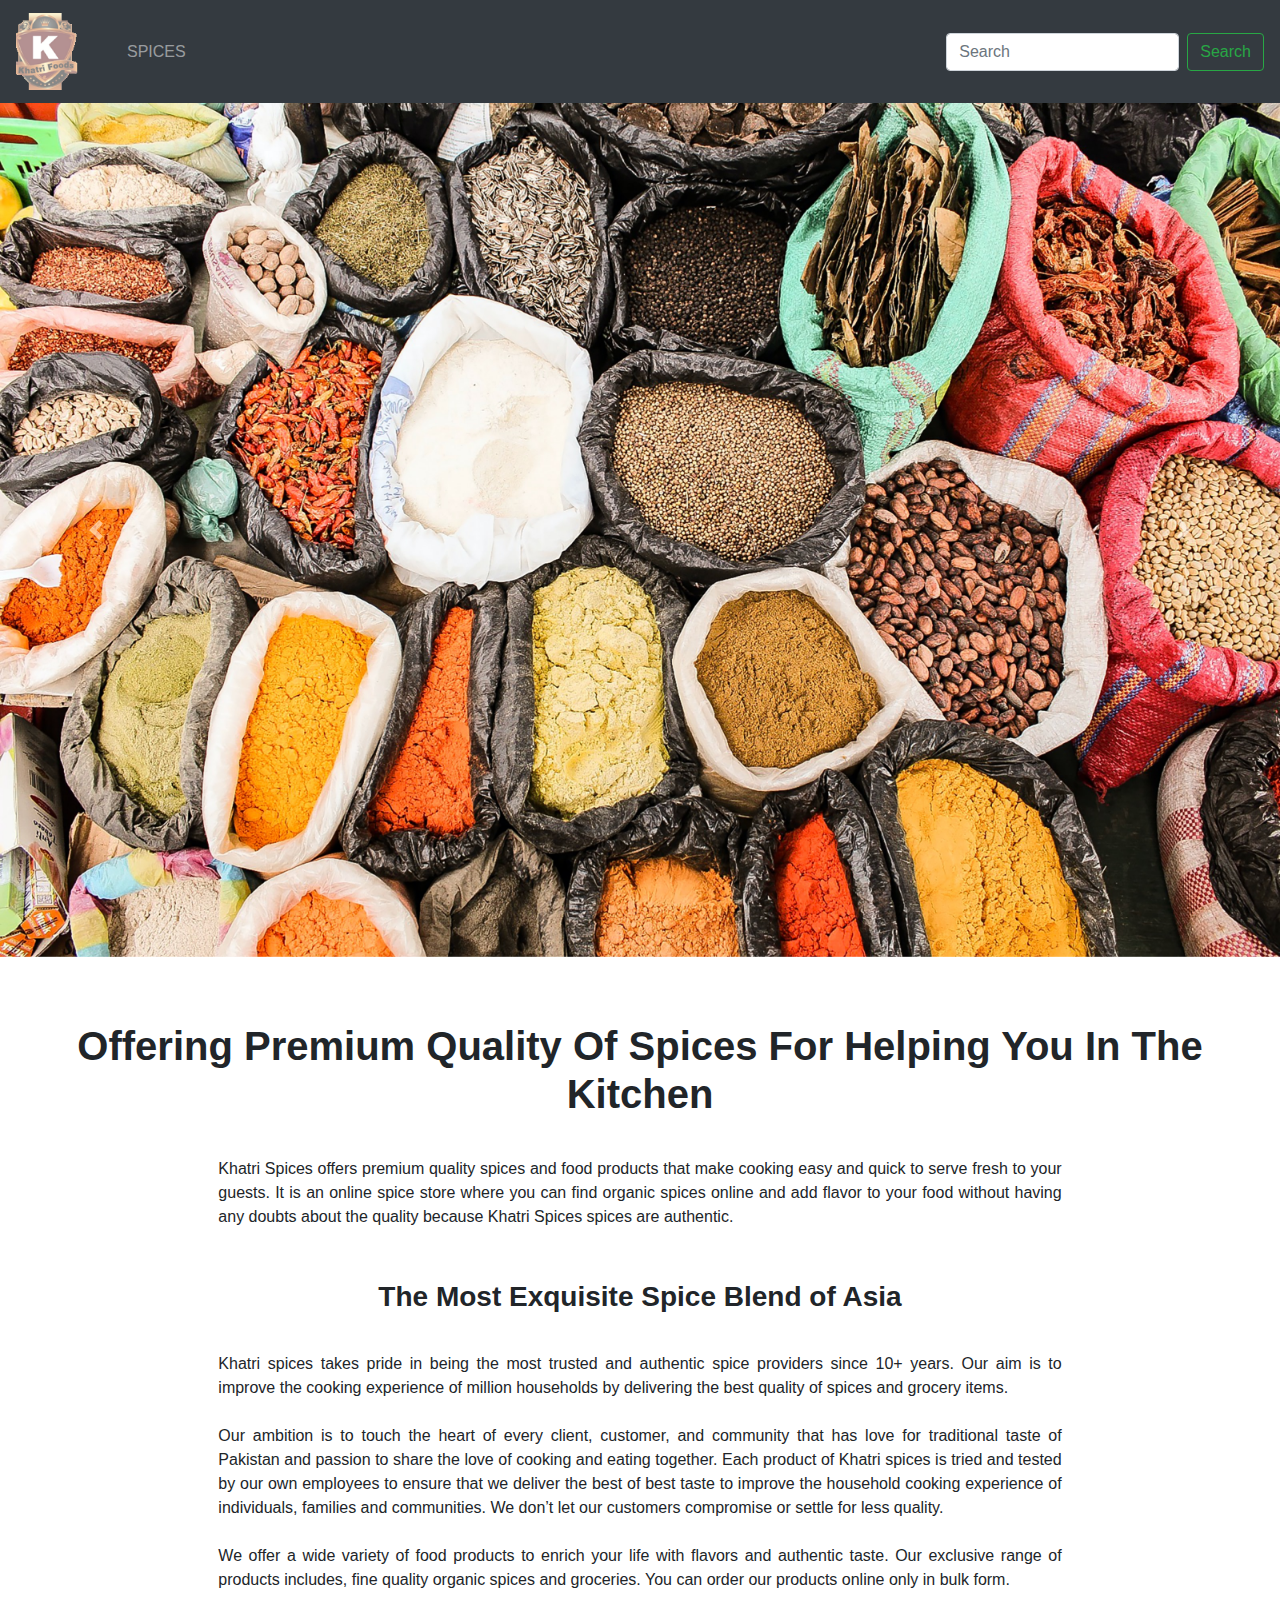
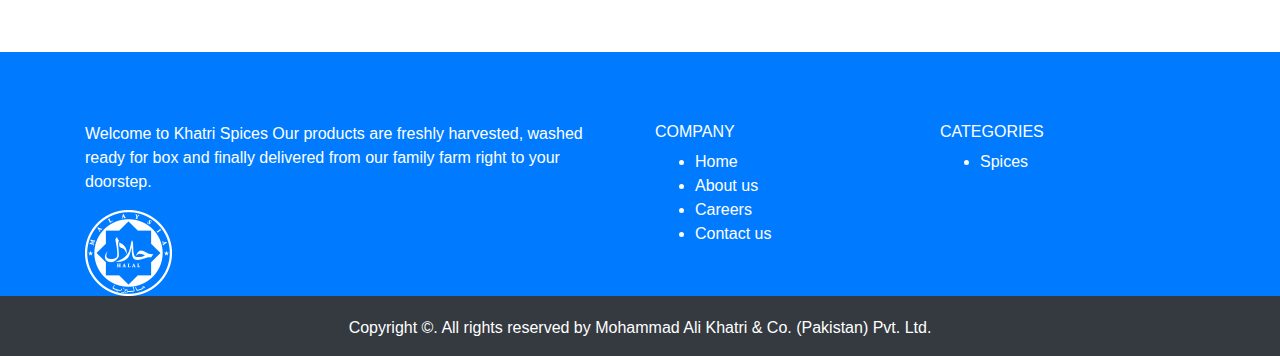
<file: yes/index.html>
<!DOCTYPE html>
<html lang="en">

<head>
  <meta charset="UTF-8">
  <meta name="viewport" content="width=device-width, initial-scale=1.0">
  <title>Khatri Spices</title>
  <link rel="stylesheet" href="style.css">
  <link rel="stylesheet" href="https://stackpath.bootstrapcdn.com/bootstrap/4.4.1/css/bootstrap.min.css"
    integrity="sha384-Vkoo8x4CGsO3+Hhxv8T/Q5PaXtkKtu6ug5TOeNV6gBiFeWPGFN9MuhOf23Q9Ifjh" crossorigin="anonymous">
</head>

<body class="container-fluid w-100 m-0 p-0">
  <div class="first sticky-top">
    <nav class="navbar navbar-expand-lg navbar-dark bg-dark">
      <a class="navbar-brand" href="index.html"><img src="logo.png" class="w-75" alt="khatrispices"></a>
      <button class="navbar-toggler" type="button" data-toggle="collapse" data-target="#navbarSupportedContent"
        aria-controls="navbarSupportedContent" aria-expanded="false" aria-label="Toggle navigation">
        <span class="navbar-toggler-icon"></span>
      </button>

      <div class="collapse navbar-collapse" id="navbarSupportedContent">
        <ul class="navbar-nav mr-auto">
          <li class="nav-item ">
            <a  class="nav-link" href="spices.html">SPICES <span  class="sr-only">(current)</span></a>
          </li>
          <li class="nav-item">
            <!-- <a class="nav-link" href="#">GROCERIES</a> -->
          </li>
          <!-- <li class="nav-item dropdown">
              <a class="nav-link dropdown-toggle" href="#" id="navbarDropdown" role="button" data-toggle="dropdown" aria-haspopup="true" aria-expanded="false">
                Dropdown
              </a>
              <div class="dropdown-menu" aria-labelledby="navbarDropdown">
                <a class="dropdown-item" href="#">Action</a>
                <a class="dropdown-item" href="#">Another action</a>
                <div class="dropdown-divider"></div>
                <a class="dropdown-item" href="#">Something else here</a>
              </div>
            </li>
            <li class="nav-item">
              <a class="nav-link disabled" href="#" tabindex="-1" aria-disabled="true">Disabled</a>
            </li> -->
        </ul>
        <form class="form-inline my-2 my-lg-0">
          <input class="form-control mr-sm-2" type="search" placeholder="Search" aria-label="Search">
          <button class="btn btn-outline-success my-2 my-sm-0" type="submit">Search</button>
        </form>
      </div>
    </nav>
    </ul>
  </div>


  <div id="carouselExampleInterval" class="carousel slide" data-ride="carousel">
    <div class="carousel-inner">
      <div class="carousel-item active" data-interval="10000">
        <img src="andrea-leon-vNrpgkrRtlk-unsplash.jpg" class="d-block  w-100" alt="...">
      </div>
      <div class="carousel-item" data-interval="2000">
        <img src="tiard-schulz-V5Bqsot6UCg-unsplash.jpg" class="d-block w-100" alt="...">
      </div>
      <div class="carousel-item">
        <img src="zahrin-lukman-VSNoQdimlQQ-unsplash.jpg" class="d-block w-100" alt="...">
      </div>
    </div>
    <a class="carousel-control-prev" href="#carouselExampleInterval" role="button" data-slide="prev">
      <span class="carousel-control-prev-icon" aria-hidden="true"></span>
      <span class="sr-only">Previous</span>
    </a>
    <a class="carousel-control-next" href="#carouselExampleInterval" role="button" data-slide="next">
      <span class="carousel-control-next-icon" aria-hidden="true"></span>
      <span class="sr-only">Next</span>
    </a>
  </div>

  <div class=" third " style="padding-top: 65px;">
    <h1 class="heading1"> <b> Offering Premium Quality Of Spices For Helping You In The Kitchen</b></h1>
  </div> <br>

  <div class="row">
    <div class="col-lg-2"></div>
    <div class="col-sm-12 col-lg-8">

      <p class="abc1" style="text-align: center; padding-top: 7px;">Khatri Spices offers premium quality spices and food
        products that make cooking easy and quick to serve fresh to your guests. It is an online spice store where you
        can find organic spices online and add flavor to your food without having any doubts about the quality because
        Khatri Spices spices are authentic.
      </p>
    </div>
    <div class="col-lg-2"></div>
  </div>


  <div class=" fourth" style="padding-top: 35px;">
    <h3 style="text-align: center;"> <b> The Most Exquisite Spice Blend of Asia</b></h3>
  </div> <br>
  <div class="row ">

    <div class="col-lg-2"></div>

    <div class="col-sm-12 col-lg-8">
      <div class="fifth" style="padding-top: 7px; text-align: center;">
        Khatri spices takes pride in being the most trusted and authentic spice providers since 10+ years. Our aim is to
        improve
        the cooking experience of million households by delivering the best quality of spices and grocery items. <br>
        <br> Our ambition is to touch the heart of every client, customer, and community that has love for traditional
        taste of Pakistan and passion to share the love of cooking and eating together. Each product of Khatri spices is
        tried and tested by our
        own employees to ensure that we deliver the best of best taste to improve the household cooking experience of
        individuals, families and communities. We don’t let our customers compromise or settle for less quality. <br>
        <br> We offer a wide variety of food products to enrich your life with flavors and authentic taste. Our
        exclusive range
        of products includes, fine quality organic spices and groceries. You can order our products online only in bulk
        form.
      </div>
    </div>
    <div class="col-lg-2">

    </div>
  </div>

  <div style="padding-top: 60px;text-align: center;">

  </div>

  <div class="bg-primary text-white w-100 m-0 p-0">
    <div class="container">
      <div class="row ">

        <div class="sol-sm-12 col-lg-6" style="margin-top: 70px; ">
          <p>Welcome to Khatri Spices Our products are freshly harvested, washed ready for box and finally
            delivered from our family farm right to your doorstep.</p>
          <img src="halal-logo.png" alt="">
        </div>

        <div class="col-lg-3 col-sm-6" style="margin-top: 70px;font-size: medium;">

          <h5 style="font-size: medium;">COMPANY</h5>

          <ul>
            <a style="color: white;" href="index.html">
              <li>Home</li>
            </a>
            <a style="color: white;" href="about.html">
              <li style="font-size: medium;">About us</li>
            </a>
            <a style="color: white;" href="career.html">
              <li style="font-size: medium;">Careers</li>
            </a>
            <a style="color: white;" href="contact.html">
              <li style="font-size: medium;">Contact us</li>
            </a>
          </ul>

        </div>

        <div class="col-lg-3 col-sm-6" style="margin-top: 70px;">

          <h5 style="font-size: medium;">CATEGORIES</h5>
          <ul>
           <a style="color: white;" href="spices.html"> <li style="font-size: medium;">Spices</li></a>
            <!-- <li style="font-size: medium;">Groceries</li> -->
          </ul>

        </div>

      </div>

    </div>
  </div>

  <div class="bg-dark">
    <div class="row">
      <div class="col-sm-12">
        <div class="text-white " style=" height: 40px; text-align: center;  ">
          <p style="margin-top: 20px;"> Copyright ©. All rights reserved by Mohammad Ali Khatri & Co. (Pakistan) Pvt.
            Ltd.</p>
        </div>
      </div>
    </div>
  </div>

























































  <script src="https://code.jquery.com/jquery-3.4.1.slim.min.js"
    integrity="sha384-J6qa4849blE2+poT4WnyKhv5vZF5SrPo0iEjwBvKU7imGFAV0wwj1yYfoRSJoZ+n"
    crossorigin="anonymous"></script>
  <script src="https://cdn.jsdelivr.net/npm/popper.js@1.16.0/dist/umd/popper.min.js"
    integrity="sha384-Q6E9RHvbIyZFJoft+2mJbHaEWldlvI9IOYy5n3zV9zzTtmI3UksdQRVvoxMfooAo"
    crossorigin="anonymous"></script>
  <script src="https://stackpath.bootstrapcdn.com/bootstrap/4.4.1/js/bootstrap.min.js"
    integrity="sha384-wfSDF2E50Y2D1uUdj0O3uMBJnjuUD4Ih7YwaYd1iqfktj0Uod8GCExl3Og8ifwB6"
    crossorigin="anonymous"></script>
</body>

</html>
</file>
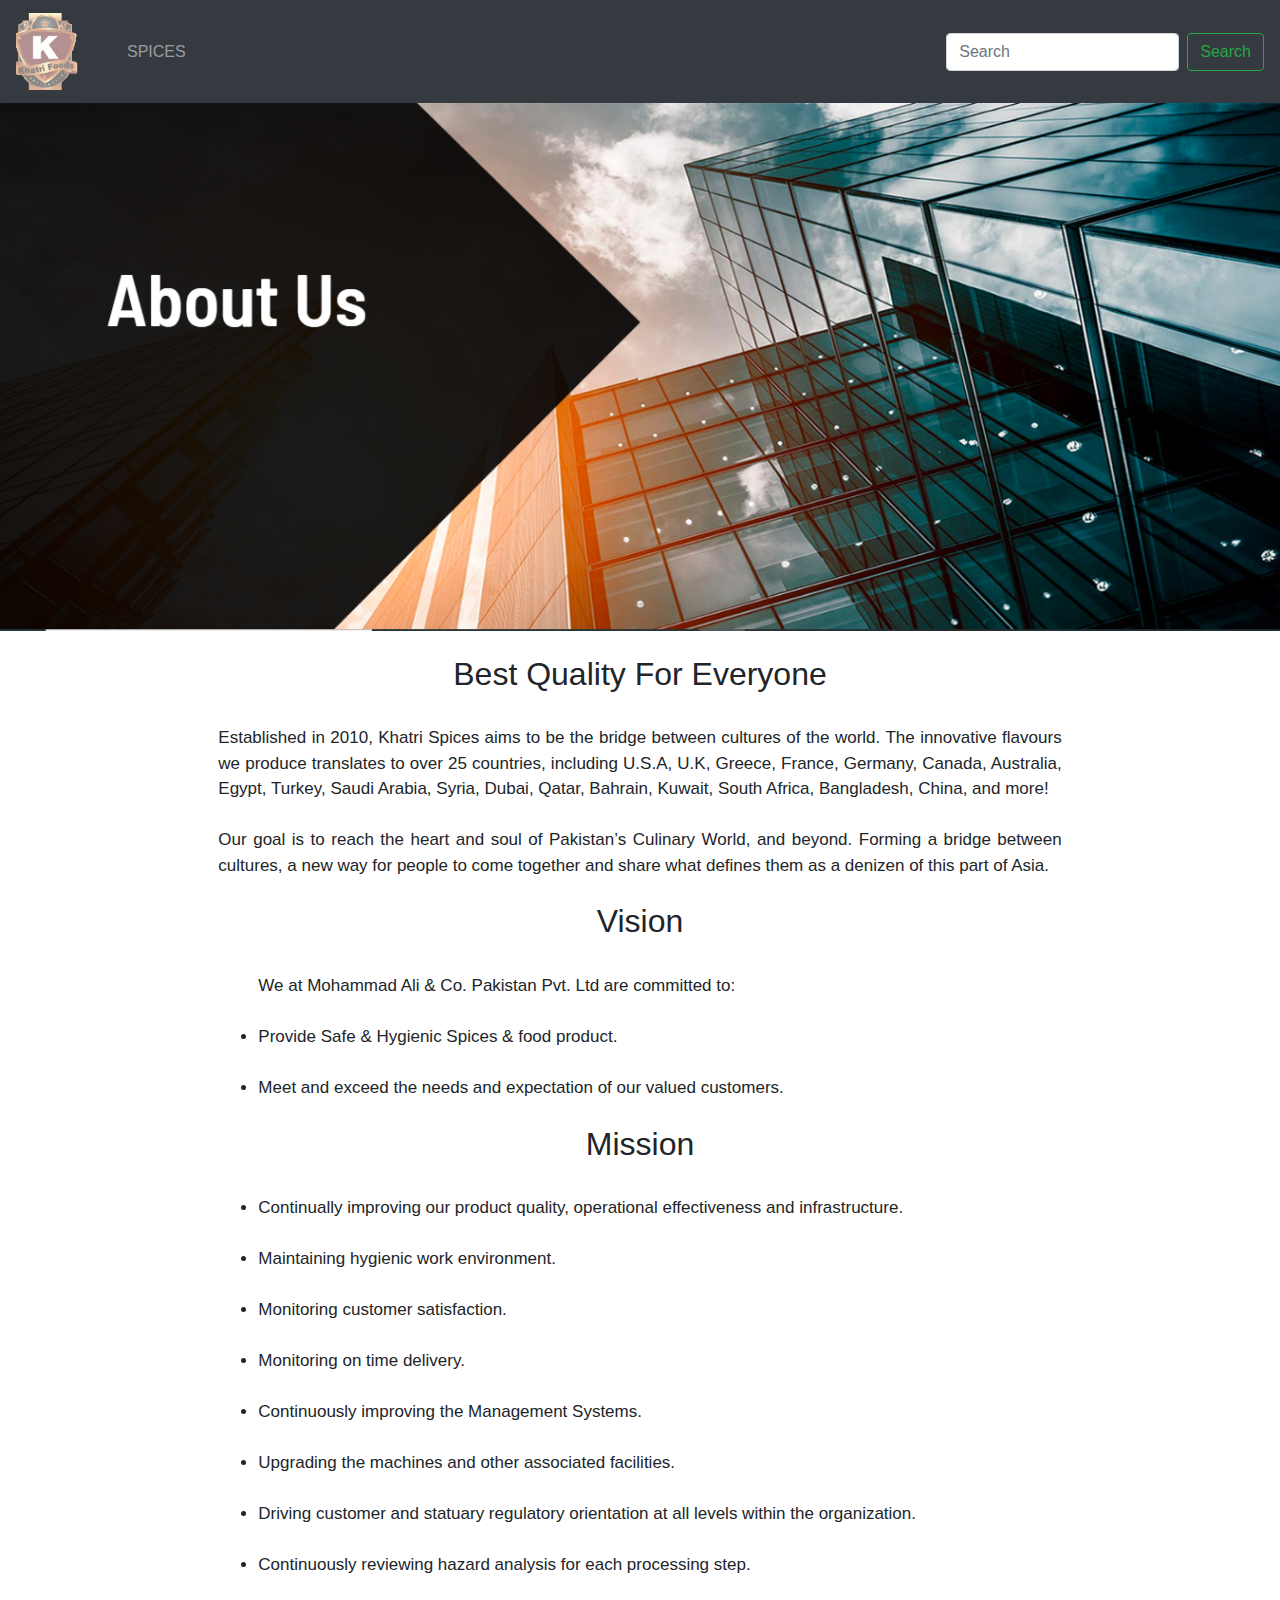
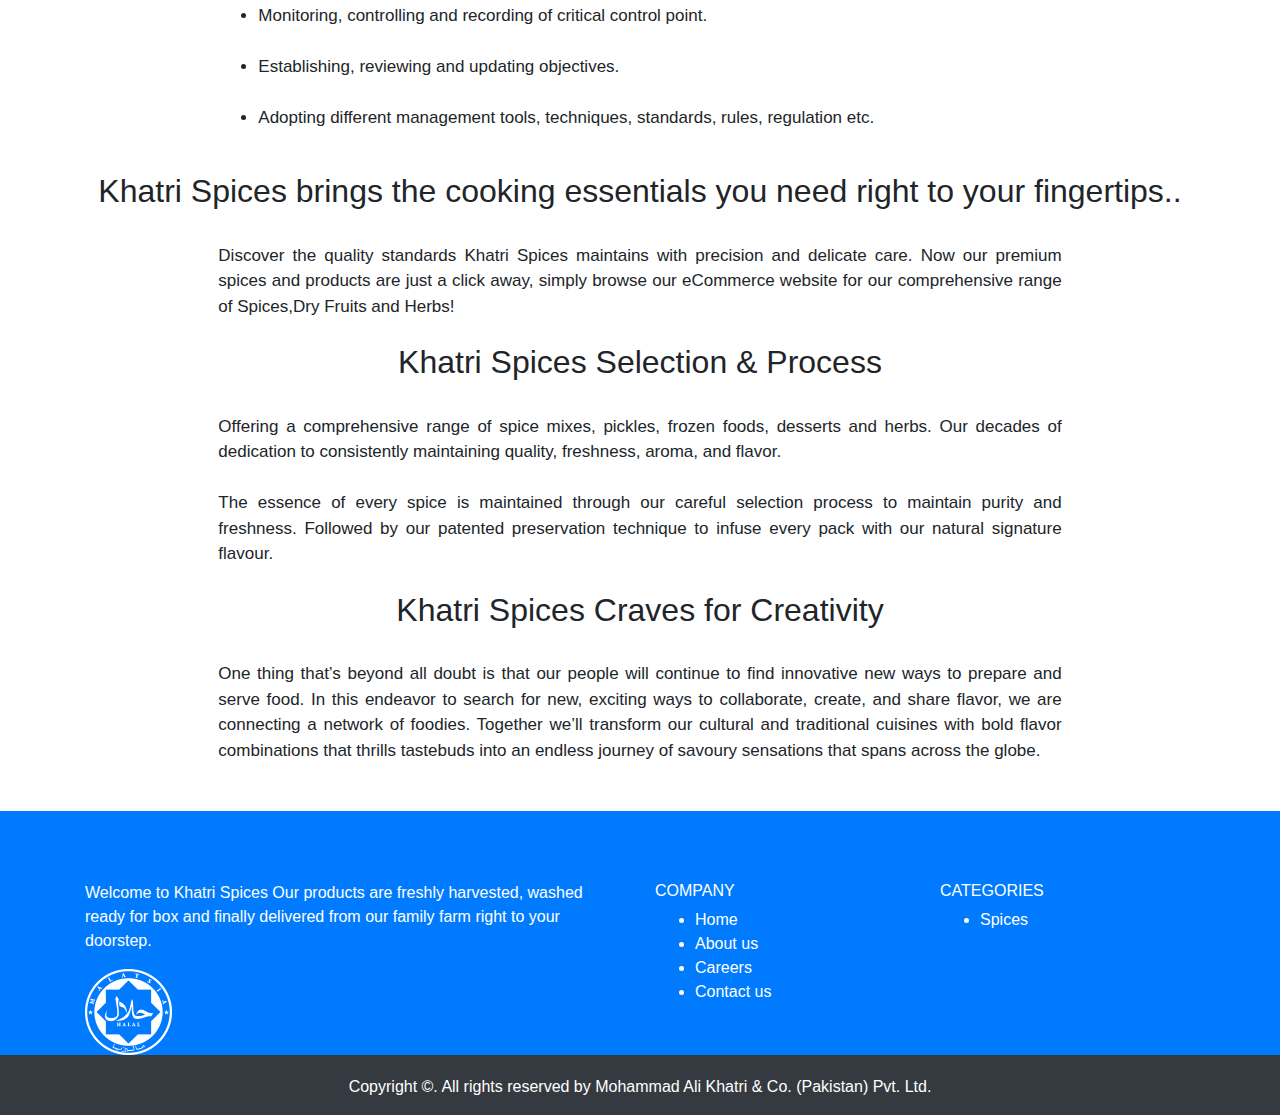
<file: yes/about.html>
<!DOCTYPE html>
<html lang="en">

<head>
    <meta charset="UTF-8">
    <meta name="viewport" content="width=device-width, initial-scale=1.0">
    <title>Khatri Spices</title>
    <link rel="stylesheet" href="style.css">
    <link rel="stylesheet" href="https://stackpath.bootstrapcdn.com/bootstrap/4.4.1/css/bootstrap.min.css"
        integrity="sha384-Vkoo8x4CGsO3+Hhxv8T/Q5PaXtkKtu6ug5TOeNV6gBiFeWPGFN9MuhOf23Q9Ifjh" crossorigin="anonymous">
</head>

<body class="container-fluid w-100 m-0 p-0">
    <div class="first sticky-top">
        <nav class="navbar navbar-expand-lg navbar-dark bg-dark">
            <a class="navbar-brand" href="index.html"><img src="logo.png" class="w-75" alt="khatrispices"></a>
            <button class="navbar-toggler" type="button" data-toggle="collapse" data-target="#navbarSupportedContent"
                aria-controls="navbarSupportedContent" aria-expanded="false" aria-label="Toggle navigation">
                <span class="navbar-toggler-icon"></span>
            </button>

            <div class="collapse navbar-collapse" id="navbarSupportedContent">
                <ul class="navbar-nav mr-auto">
                    <li class="nav-item ">
                        <a class="nav-link" href="spices.html">SPICES <span class="sr-only">(current)</span></a>
                    </li>
                    <li class="nav-item">
                        <!-- <a class="nav-link" href="#">GROCERIES</a> -->
                    </li>
                    <!-- <li class="nav-item dropdown">
                  <a class="nav-link dropdown-toggle" href="#" id="navbarDropdown" role="button" data-toggle="dropdown" aria-haspopup="true" aria-expanded="false">
                    Dropdown
                  </a>
                  <div class="dropdown-menu" aria-labelledby="navbarDropdown">
                    <a class="dropdown-item" href="#">Action</a>
                    <a class="dropdown-item" href="#">Another action</a>
                    <div class="dropdown-divider"></div>
                    <a class="dropdown-item" href="#">Something else here</a>
                  </div>
                </li>
                <li class="nav-item">
                  <a class="nav-link disabled" href="#" tabindex="-1" aria-disabled="true">Disabled</a>
                </li> -->
                </ul>
                <form class="form-inline my-2 my-lg-0">
                    <input class="form-control mr-sm-2" type="search" placeholder="Search" aria-label="Search">
                    <button class="btn btn-outline-success my-2 my-sm-0" type="submit">Search</button>
                </form>
            </div>
        </nav>
        </ul>
    </div> 

    <div>
        <img src="Capture.PNG" class="w-100" alt="kch aega yaha">
    </div> <br>


    <div style="text-align: center;">
        <h2>Best Quality For Everyone</h2>
    </div> <br>

    <div class="row">

        <div class="col-lg-2 col-sm-2"></div>

        <div style="font-size: 17px;text-align: justify;" class="col-lg-8 col-sm-8">
            Established in 2010, Khatri Spices aims to be the bridge between cultures of the
            world. The
            innovative flavours we
            produce translates to over 25 countries, including U.S.A, U.K, Greece, France, Germany, Canada, Australia,
            Egypt, Turkey, Saudi Arabia, Syria, Dubai, Qatar, Bahrain, Kuwait, South Africa, Bangladesh, China, and
            more!
            <br> <br>
            Our goal is to reach the heart and soul of Pakistan’s Culinary World, and
            beyond.
            Forming a bridge between
            cultures, a new way for people to come together and share what defines them as a denizen of this part of
            Asia.
        </div>

        <div class="col-lg-2 col-sm-2"></div>

    </div> <br>


    <div>
        <h2 style="text-align: center;">Vision</h2>
    </div> <br>

    <div class="row">

        <div class="col-lg-2 col-sm-2"></div>

        <div class="col-lg-8 col-sm-8">
            <ul class="abc2" style="font-size: 17px;text-align: justify;">We at Mohammad Ali & Co. Pakistan Pvt. Ltd are
                committed to:
                <br><br>
                <li>Provide Safe & Hygienic Spices & food product.</li><br>
                <li>Meet and exceed the needs and expectation of our valued customers.</li>
            </ul>
        </div>

        <div class="col-lg-2 col-sm-2"></div>

    </div>

    <div>
        <h2 style="text-align: center;padding-top: 9px;">Mission</h2>
    </div> <br>

    <div class="row">

        <div class="col-lg-2 col-sm-2"></div>


        <div class="col-lg-8 col-sm-8">
            <ul class="abc2" style="font-size: 17px;text-align: justify;">
                <li>Continually improving our product quality, operational effectiveness and infrastructure.</li><br>
                <li>Maintaining hygienic work environment.</li><br>
                <li>Monitoring customer satisfaction.</li><br>
                <li>Monitoring on time delivery.</li><br>
                <li>Continuously improving the Management Systems.</li><br>
                <li>Upgrading the machines and other associated facilities.</li><br>
                <li>Driving customer and statuary regulatory orientation at all levels within the organization.</li><br>
                <li>Continuously reviewing hazard analysis for each processing step.</li><br>
                <li>Monitoring, controlling and recording of critical control point.</li><br>
                <li>Establishing, reviewing and updating objectives.</li><br>
                <li>Adopting different management tools, techniques, standards, rules, regulation etc.</li><br>
            </ul>
        </div>

        <div class="col-lg-2 col-sm-2"></div>

    </div>

    <div>
        <h2 style="text-align: center;">Khatri Spices brings the cooking essentials you need right
            to your fingertips..
        </h2>
    </div> <br>

    <div class="row">


        <div class="col-lg-2 col-sm-2"></div>

        <div class="col-lg-8 col-sm-8" style="font-size: 17px;text-align: justify;">Discover the quality standards
            Khatri Spices maintains
            with precision
            and delicate
            care. Now our premium spices and
            products are just a click away, simply browse our eCommerce website for our comprehensive range of
            Spices,Dry Fruits and Herbs!
        </div> <br>

        <div class="col-lg-2 col-sm-2"></div>

    </div> <br>

    <div>
        <h2 style="text-align: center;">Khatri Spices Selection & Process</h2> <br>
    </div>


    <div class="row">

        <div class="col-lg-2 col-sm-2"></div>

        <div class="col-lg-8 col-sm-8" style="font-size: 17px;text-align: justify;">Offering a comprehensive range of
            spice mixes, pickles, frozen foods,
            desserts and
            herbs. Our decades of dedication to consistently maintaining quality, freshness, aroma, and flavor. <br>
            <br>
            The essence of every spice is maintained through our careful selection process to maintain purity and
            freshness. Followed by our patented preservation technique to infuse every pack with our natural signature
            flavour.</div>
        <br>

        <div class="col-lg-2 col-sm-2"></div>

    </div> <br>

    <div>
        <h2 style="text-align: center;">Khatri Spices Craves for Creativity</h2>
    </div> <br>

    <div class="row">

        <div class="col-lg-2 col-sm-2"></div>

        <div class="col-lg-8 col-sm-8" style="font-size: 17px;text-align: justify;">One thing that’s beyond all doubt is
            that our people will continue
            to
            find
            innovative new ways to prepare and
            serve food. In this endeavor to search for new, exciting ways to collaborate, create, and share flavor,
            we
            are connecting a network of foodies. Together we’ll transform our cultural and traditional cuisines with
            bold flavor combinations that thrills tastebuds into an endless journey of savoury sensations that spans
            across the globe.</div>


        <div class="col-lg-2 col-sm-2"></div>

    </div> <br> <br>


    <div class="bg-primary text-white w-100 m-0 p-0">
        <div class="container">
            <div class="row ">

                <div class="sol-sm-12 col-lg-6" style="margin-top: 70px; ">
                    <p>Welcome to Khatri Spices Our products are freshly harvested, washed ready for box and finally
                        delivered
                        from
                        our family farm right to your doorstep.</p>
                    <img src="halal-logo.png" alt="">
                </div>

                <div class="col-lg-3 col-sm-6" style="margin-top: 70px;font-size: medium;">

                    <h5 style="font-size: medium;">COMPANY</h5>

                    <ul>
                        <a style="color: white;" href="index.html">
                            <li>Home</li>
                        </a>
                        <a style="color: white;" href="about.html">
                            <li style="font-size: medium;">About us</li>
                        </a>
                        <a style="color: white;" href="career.html">
                            <li style="font-size: medium;">Careers</li>
                        </a>
                        <a style="color: white;" href="contact.html">
                            <li style="font-size: medium;">Contact us</li>
                        </a>
                    </ul>

                </div>

                <div class="col-lg-3 col-sm-6" style="margin-top: 70px;">

                    <h5 style="font-size: medium;">CATEGORIES</h5>
                    <ul>
                      <a href="spices.html" style="color: white;">  <li style="font-size: medium;">Spices</li></a>
                        <!-- <li style="font-size: medium;">Groceries</li> -->
                    </ul>

                </div>

            </div>

        </div>
    </div>

    <div class="bg-dark">
        <div class="row">
            <div class="col-sm-12">
                <div class="text-white " style=" height: 40px; text-align: center;  ">
                    <p style="margin-top: 20px;"> Copyright ©. All rights reserved by Mohammad Ali Khatri & Co.
                        (Pakistan) Pvt.
                        Ltd.</p>
                </div>
            </div>
        </div>
    </div>






















    <script src="https://code.jquery.com/jquery-3.4.1.slim.min.js"
        integrity="sha384-J6qa4849blE2+poT4WnyKhv5vZF5SrPo0iEjwBvKU7imGFAV0wwj1yYfoRSJoZ+n"
        crossorigin="anonymous"></script>
    <script src="https://cdn.jsdelivr.net/npm/popper.js@1.16.0/dist/umd/popper.min.js"
        integrity="sha384-Q6E9RHvbIyZFJoft+2mJbHaEWldlvI9IOYy5n3zV9zzTtmI3UksdQRVvoxMfooAo"
        crossorigin="anonymous"></script>
    <script src="https://stackpath.bootstrapcdn.com/bootstrap/4.4.1/js/bootstrap.min.js"
        integrity="sha384-wfSDF2E50Y2D1uUdj0O3uMBJnjuUD4Ih7YwaYd1iqfktj0Uod8GCExl3Og8ifwB6"
        crossorigin="anonymous"></script>
</body>

</html>
</file>
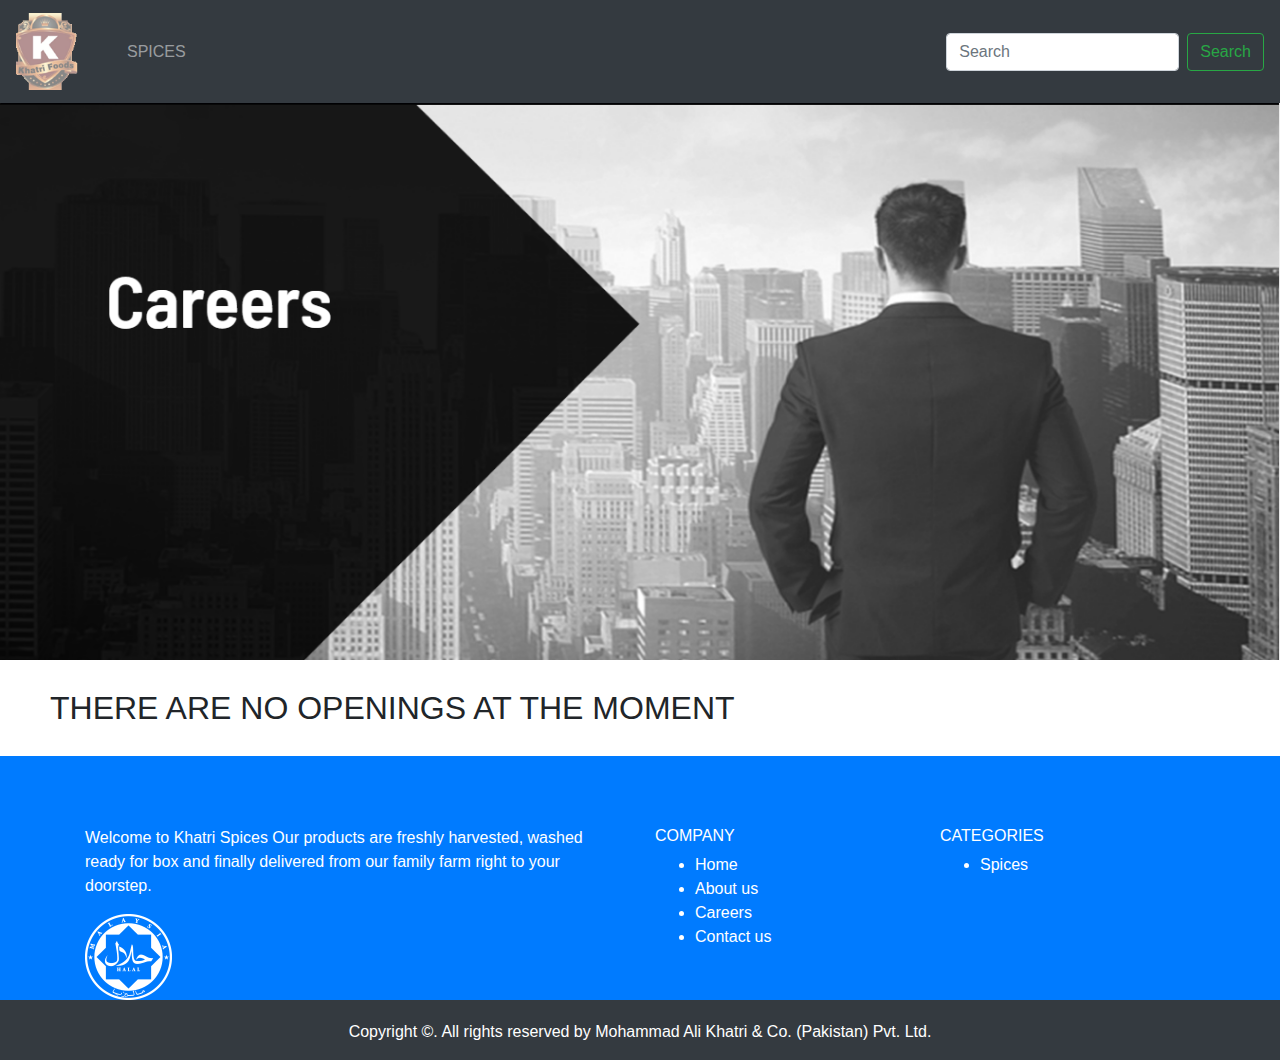
<file: yes/career.html>
<!DOCTYPE html>
<html lang="en">

<head>
    <meta charset="UTF-8">
    <meta name="viewport" content="width=device-width, initial-scale=1.0">
    <title>Khatri Spices</title>
    <link rel="stylesheet" href="style.css">
    <link rel="stylesheet" href="https://stackpath.bootstrapcdn.com/bootstrap/4.4.1/css/bootstrap.min.css"
        integrity="sha384-Vkoo8x4CGsO3+Hhxv8T/Q5PaXtkKtu6ug5TOeNV6gBiFeWPGFN9MuhOf23Q9Ifjh" crossorigin="anonymous">
</head>

<body class="container-fluid w-100 m-0 p-0">
    <div class="first sticky-top">
        <nav class="navbar navbar-expand-lg navbar-dark bg-dark">
            <a class="navbar-brand" href="index.html"><img src="logo.png" class="w-75" alt="khatrispices"></a>
            <button class="navbar-toggler" type="button" data-toggle="collapse" data-target="#navbarSupportedContent"
                aria-controls="navbarSupportedContent" aria-expanded="false" aria-label="Toggle navigation">
                <span class="navbar-toggler-icon"></span>
            </button>

            <div class="collapse navbar-collapse" id="navbarSupportedContent">
                <ul class="navbar-nav mr-auto">
                    <li class="nav-item ">
                        <a class="nav-link" href="spices.html">SPICES <span class="sr-only">(current)</span></a>
                    </li>
                    <li class="nav-item">
                        <!-- <a class="nav-link" href="#">GROCERIES</a> -->
                    </li>
                    <!-- <li class="nav-item dropdown">
                  <a class="nav-link dropdown-toggle" href="#" id="navbarDropdown" role="button" data-toggle="dropdown" aria-haspopup="true" aria-expanded="false">
                    Dropdown
                  </a>
                  <div class="dropdown-menu" aria-labelledby="navbarDropdown">
                    <a class="dropdown-item" href="#">Action</a>
                    <a class="dropdown-item" href="#">Another action</a>
                    <div class="dropdown-divider"></div>
                    <a class="dropdown-item" href="#">Something else here</a>
                  </div>
                </li>
                <li class="nav-item">
                  <a class="nav-link disabled" href="#" tabindex="-1" aria-disabled="true">Disabled</a>
                </li> -->
                </ul>
                <form class="form-inline my-2 my-lg-0">
                    <input class="form-control mr-sm-2" type="search" placeholder="Search" aria-label="Search">
                    <button class="btn btn-outline-success my-2 my-sm-0" type="submit">Search</button>
                </form>
            </div>
        </nav>
        </ul>
    </div>

    <div>
        <img src="Capture1.PNG" class="w-100" alt="kch aega yaha">
    </div> <br>

    <div class="w-100 m-0 p-0"> 
       <font style="font-size: xx-large;padding-left: 50px;margin-top: 20px;"> THERE ARE NO OPENINGS AT THE MOMENT</font>
    </div> <br>
















    <div class="bg-primary text-white w-100 m-0 p-0">
        <div class="container">
          <div class="row ">
    
            <div class="sol-sm-12 col-lg-6" style="margin-top: 70px; ">
              <p>Welcome to Khatri Spices Our products are freshly harvested, washed ready for box and finally
                delivered
                from
                our family farm right to your doorstep.</p>
              <img src="halal-logo.png" alt="">
            </div>
    
            <div class="col-lg-3 col-sm-6" style="margin-top: 70px;font-size: medium;">
    
              <h5 style="font-size: medium;">COMPANY</h5>
    
              <ul>
                <a style="color: white;" href="index.html">
                  <li>Home</li>
                </a>
                <a style="color: white;" href="about.html">
                  <li style="font-size: medium;">About us</li>
                </a>
                <a style="color: white;" href="career.html">
                  <li style="font-size: medium;">Careers</li>
                </a>
                <a style="color: white;" href="contact.html">
                  <li style="font-size: medium;">Contact us</li>
                </a>
              </ul>
    
            </div>
    
            <div class="col-lg-3 col-sm-6" style="margin-top: 70px;">
    
              <h5 style="font-size: medium;">CATEGORIES</h5>
              <ul>
                <a href="spices.html" style="color: white;">  <li style="font-size: medium;">Spices</li></a>
                <!-- <li style="font-size: medium;">Groceries</li> -->
              </ul>
    
            </div>
    
          </div>
    
        </div>
      </div>
    
      <div class="bg-dark">
        <div class="row">
          <div class="col-sm-12">
            <div class="text-white " style=" height: 40px; text-align: center;  ">
              <p style="margin-top: 20px;"> Copyright ©. All rights reserved by Mohammad Ali Khatri & Co. (Pakistan) Pvt.
                Ltd.</p>
            </div>
          </div>
        </div>
      </div>
    



    <script src="https://code.jquery.com/jquery-3.4.1.slim.min.js"
        integrity="sha384-J6qa4849blE2+poT4WnyKhv5vZF5SrPo0iEjwBvKU7imGFAV0wwj1yYfoRSJoZ+n"
        crossorigin="anonymous"></script>
    <script src="https://cdn.jsdelivr.net/npm/popper.js@1.16.0/dist/umd/popper.min.js"
        integrity="sha384-Q6E9RHvbIyZFJoft+2mJbHaEWldlvI9IOYy5n3zV9zzTtmI3UksdQRVvoxMfooAo"
        crossorigin="anonymous"></script>
    <script src="https://stackpath.bootstrapcdn.com/bootstrap/4.4.1/js/bootstrap.min.js"
        integrity="sha384-wfSDF2E50Y2D1uUdj0O3uMBJnjuUD4Ih7YwaYd1iqfktj0Uod8GCExl3Og8ifwB6"
        crossorigin="anonymous"></script>
</body>

</html>
</file>
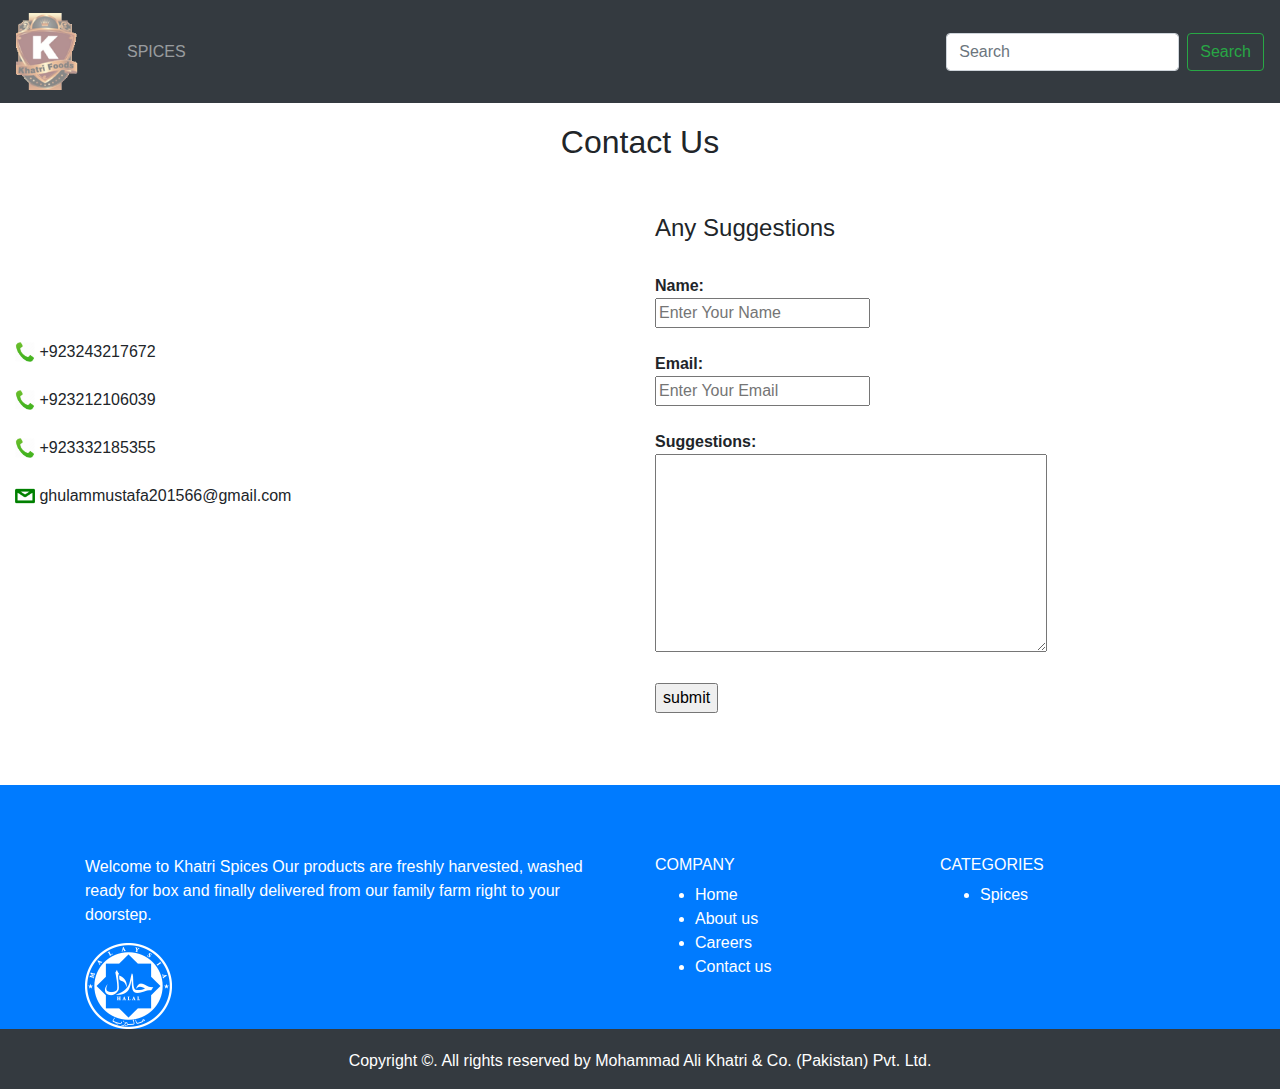
<file: yes/contact.html>
<!DOCTYPE html>
<html lang="en">

<head>
    <meta charset="UTF-8">
    <meta name="viewport" content="width=device-width, initial-scale=1.0">
    <title>Khatri Spices</title>
    <link rel="stylesheet" href="style.css">
    <link rel="stylesheet" href="https://stackpath.bootstrapcdn.com/bootstrap/4.4.1/css/bootstrap.min.css"
        integrity="sha384-Vkoo8x4CGsO3+Hhxv8T/Q5PaXtkKtu6ug5TOeNV6gBiFeWPGFN9MuhOf23Q9Ifjh" crossorigin="anonymous">
</head>

<body>

 
    <div class="first sticky-top">
        <nav class="navbar navbar-expand-lg navbar-dark bg-dark">
            <a class="navbar-brand" href="index.html"><img src="logo.png" class="w-75" alt="khatrispices"></a>
            <button class="navbar-toggler" type="button" data-toggle="collapse" data-target="#navbarSupportedContent"
                aria-controls="navbarSupportedContent" aria-expanded="false" aria-label="Toggle navigation">
                <span class="navbar-toggler-icon"></span>
            </button>

            <div class="collapse navbar-collapse" id="navbarSupportedContent">
                <ul class="navbar-nav mr-auto">
                    <li class="nav-item ">
                        <a class="nav-link" href="spices.html">SPICES <span class="sr-only">(current)</span></a>
                    </li>
                    <li class="nav-item">
                        <!-- <a class="nav-link" href="#">GROCERIES</a> -->
                    </li>
                    <!-- <li class="nav-item dropdown">
                  <a class="nav-link dropdown-toggle" href="#" id="navbarDropdown" role="button" data-toggle="dropdown" aria-haspopup="true" aria-expanded="false">
                    Dropdown
                  </a>
                  <div class="dropdown-menu" aria-labelledby="navbarDropdown">
                    <a class="dropdown-item" href="#">Action</a>
                    <a class="dropdown-item" href="#">Another action</a>
                    <div class="dropdown-divider"></div>
                    <a class="dropdown-item" href="#">Something else here</a>
                  </div>
                </li>
                <li class="nav-item">
                  <a class="nav-link disabled" href="#" tabindex="-1" aria-disabled="true">Disabled</a>
                </li> -->
                </ul>
                <form class="form-inline my-2 my-lg-0">
                    <input class="form-control mr-sm-2" type="search" placeholder="Search" aria-label="Search">
                    <button class="btn btn-outline-success my-2 my-sm-0" type="submit">Search</button>
                </form>
            </div>
        </nav>
        </ul>
    </div>

    

    <div class="container" style="padding-top: 20px;padding-bottom: 20px;">
       <h2 style="text-align: center;">Contact Us</h2>
    </div>

    <div class="container-fluid">
    <div class="row"> 
 
     <div  class="abc col-lg-6 col-md-6 col-sm-12" style="padding-top:150px; ">  
          <div>  <img src="call1.png" alt="" width="20px" height="20px"> +923243217672</div> <br>
          <div>  <img src="call1.png" alt="" width="20px" height="20px"> +923212106039</div> <br> 
          <div>  <img src="call1.png" alt="" width="20px" height="20px"> +923332185355</div> <br>
          <div>  <img src="email.png" alt="" width="20px" height="20px"> ghulammustafa201566@gmail.com</div>
        </div>

        <div  class="col-lg-6 col-md-6 col-sm-12"><br>
            <h4>Any Suggestions</h4> <br>
          <b>  Name:</b> <br>
            <input placeholder="Enter Your Name" type="text"> <br> <br>
           <b> Email:</b> <br>
            <input type="email" placeholder="Enter Your Email"> <br> <br>
           <b> Suggestions:</b> <br>
            <textarea  name="" id="" cols="40" rows="8"></textarea> <br> <br>
            <input style="margin-right: 3px;" type="submit" value="submit" style="margin-left: 100px;">
        </div>



    </div></div> <br> <br> <br>
















    <div class="bg-primary text-white w-100 m-0 p-0">
        <div class="container">
          <div class="row ">
    
            <div class="sol-sm-12 col-lg-6" style="margin-top: 70px; ">
              <p>Welcome to Khatri Spices Our products are freshly harvested, washed ready for box and finally
                delivered
                from
                our family farm right to your doorstep.</p>
              <img src="halal-logo.png" alt="">
            </div>
    
            <div class="col-lg-3 col-sm-6" style="margin-top: 70px;font-size: medium;">
    
              <h5 style="font-size: medium;">COMPANY</h5>
    
              <ul>
                <a style="color: white;" href="index.html">
                  <li>Home</li>
                </a>
                <a style="color: white;" href="about.html">
                  <li style="font-size: medium;">About us</li>
                </a>
                <a style="color: white;" href="career.html">
                  <li style="font-size: medium;">Careers</li>
                </a>
                <a style="color: white;" href="contact.html">
                  <li style="font-size: medium;">Contact us</li>
                </a>
              </ul>
    
            </div>
    
            <div class="col-lg-3 col-sm-6" style="margin-top: 70px;">
    
              <h5 style="font-size: medium;">CATEGORIES</h5>
              <ul>
             <a href="spices.html" style="color: white;">   <li style="font-size: medium;">Spices</li></a>
                <!-- <li style="font-size: medium;">Groceries</li> -->
              </ul>
    
            </div>
    
          </div>
    
        </div>
      </div>
    
      <div class="bg-dark">
        <div class="row">
          <div class="col-sm-12">
            <div class="text-white " style=" height: 40px; text-align: center;  ">
              <p style="margin-top: 20px;"> Copyright ©. All rights reserved by Mohammad Ali Khatri & Co. (Pakistan) Pvt.
                Ltd.</p>
            </div>
          </div>
        </div>
      </div>


    



    <script src="https://code.jquery.com/jquery-3.4.1.slim.min.js"
        integrity="sha384-J6qa4849blE2+poT4WnyKhv5vZF5SrPo0iEjwBvKU7imGFAV0wwj1yYfoRSJoZ+n"
        crossorigin="anonymous"></script>
    <script src="https://cdn.jsdelivr.net/npm/popper.js@1.16.0/dist/umd/popper.min.js"
        integrity="sha384-Q6E9RHvbIyZFJoft+2mJbHaEWldlvI9IOYy5n3zV9zzTtmI3UksdQRVvoxMfooAo"
        crossorigin="anonymous"></script>
    <script src="https://stackpath.bootstrapcdn.com/bootstrap/4.4.1/js/bootstrap.min.js"
        integrity="sha384-wfSDF2E50Y2D1uUdj0O3uMBJnjuUD4Ih7YwaYd1iqfktj0Uod8GCExl3Og8ifwB6"
        crossorigin="anonymous"></script>
</body>

</html>
</file>
<file: yes/style.css>
body{
  padding: 0px;
  margin: 0px;
}
.heading1{
    text-align: center;
}

.fifth{
text-align: justify !important;
}



.abc1{
  text-align: justify !important;
}

.abc2{
  text-align: justify !important;
}

.tocenter{
  text-align: center;
  margin-top: 30px;
}

.card {
  box-shadow: 0 4px 8px 0 rgba(0, 0, 0, 0.2);
  max-width: 300px;
  margin: auto;
  text-align: center;
  font-family: arial;
}

.price {
  color: grey;
  font-size: 22px;
}

.card button {
  border: none;
  outline: 0;
  padding: 12px;
  color: white;
  background-color: #000;
  text-align: center;
  cursor: pointer;
  width: 100%;
  font-size: 18px;
}

.card button:hover {
  opacity: 0.7;
}

@media screen and (max-width: 767px) {
  .abc{
   padding-top: 0px !important;
  }
 }
</file>
